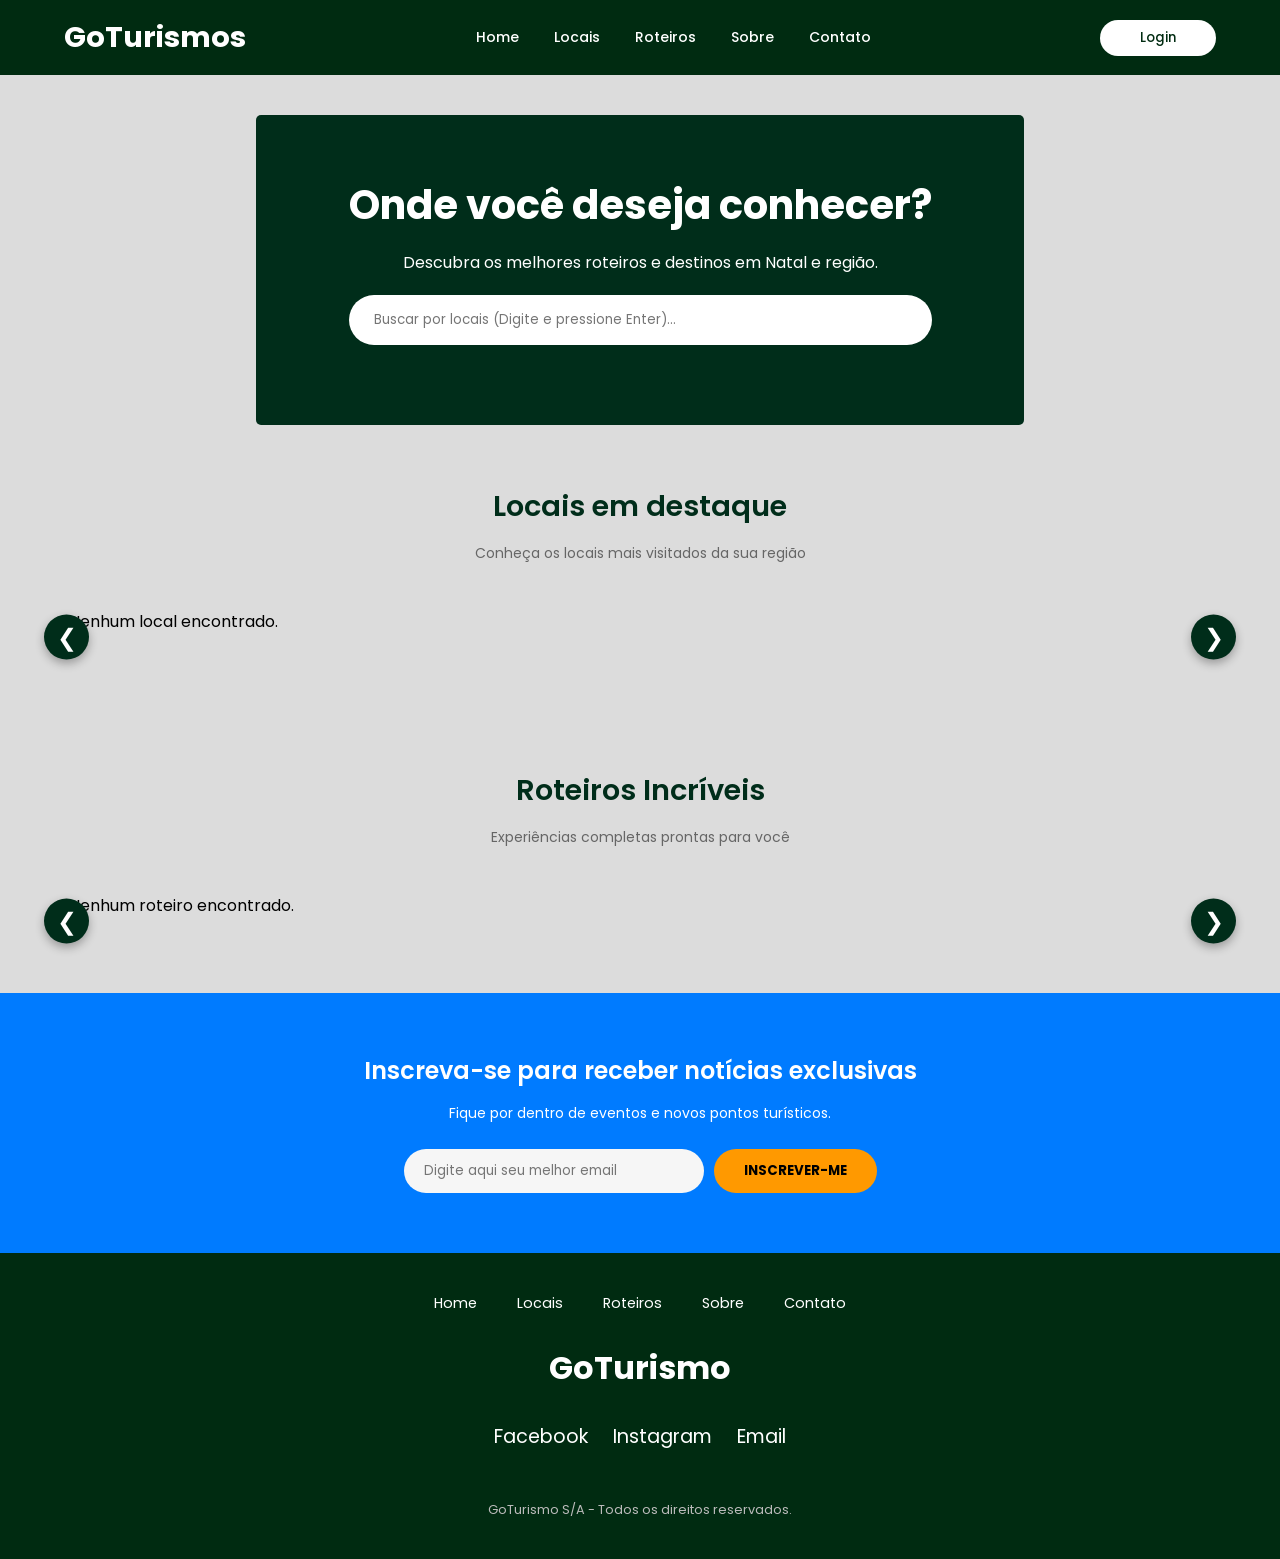
<file: index.html>
<!DOCTYPE html>
<html lang="pt-br">
<head>
    <meta charset="UTF-8">
    <meta name="viewport" content="width=device-width, initial-scale=1.0">
    <title>GoTurismo - Natal</title>
    
    <link rel="stylesheet" href="css/global.css">
    <link rel="stylesheet" href="css/components.css">
    <link rel="stylesheet" href="css/home.css">
    <link rel="stylesheet" href="css/local.css">
    <link rel="stylesheet" href="css/pages.css">
    
    <link href="https://fonts.googleapis.com/css2?family=Poppins:wght@300;400;500;600;700&display=swap" rel="stylesheet">
</head>
<body>
    <div id="header-placeholder"></div>
    <main id="content"></main>
    <div id="footer-placeholder"></div>

    <script src="js/api.js"></script>
    <script src="js/router.js"></script>

    <script src="js/home.js"></script>
    <script src="js/locais.js"></script>
    <script src="js/roteiros.js"></script>
    <script src="js/busca.js"></script>
    
    <script src="js/auth.js"></script>
    <script src="js/main.js"></script>
</body>
</html>
</file>
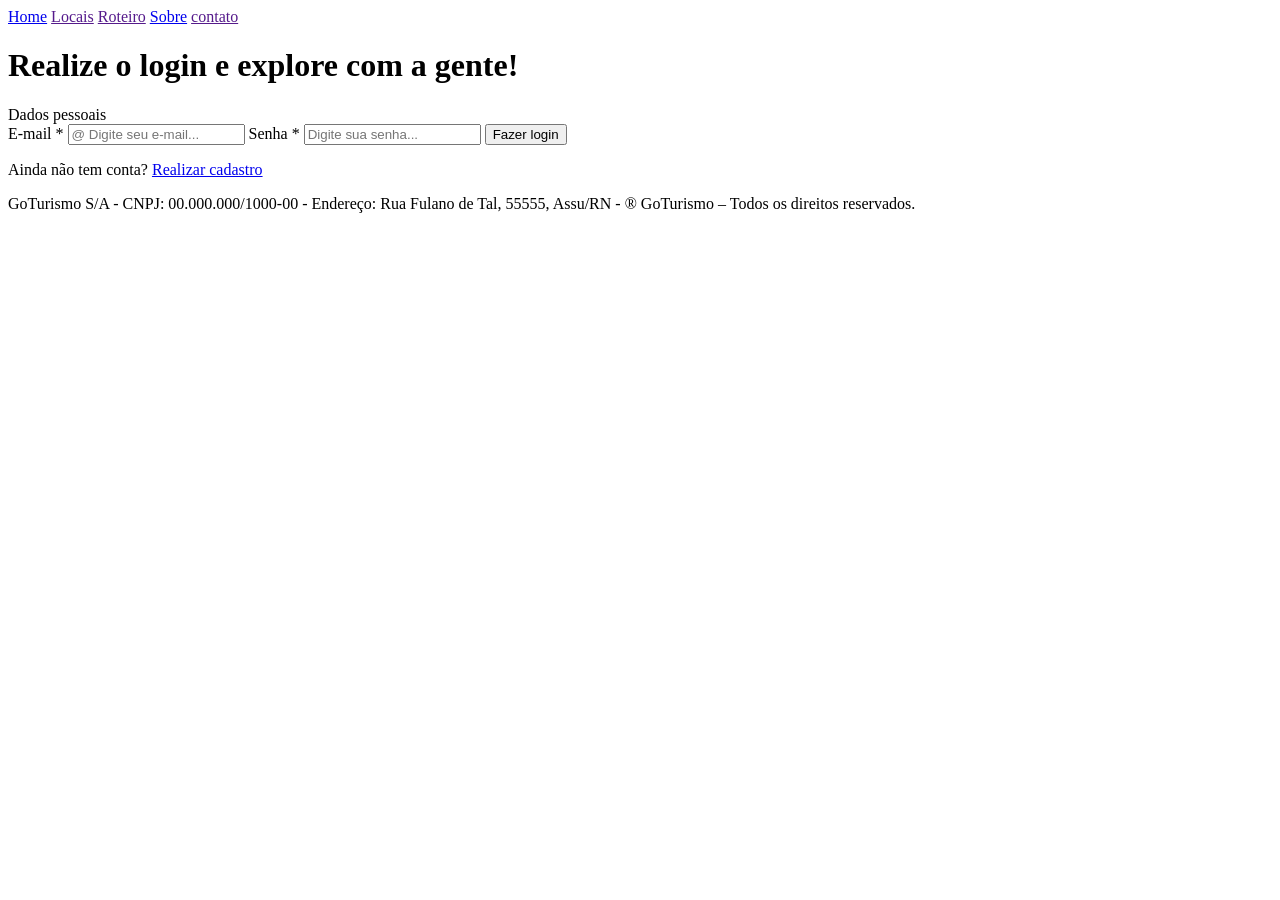
<file: login.html>
<!DOCTYPE html>
<html lang="pt-br">

<head>
    <meta charset="UTF-8">

    <title> </title>
    <link rel="stylesheet" href="">
</head>

<body>
    <header>
        <nav>
            <a href="index.html">Home</a>
            <a href="">Locais</a>
            <a href="">Roteiro</a>
            <a href="sobre.html">Sobre</a>
            <a href="">contato</a>
        </nav>

    </header>
    <div>
        <h1>Realize o login e explore com a gente!</h1>
        Dados pessoais

        <form action="">
            <label for="">E-mail *</label>
            <input type="email" placeholder="@ Digite seu e-mail...">

            <label for="">Senha *</label>
            <input type="password" placeholder="Digite sua senha...">
            <button type="submit">Fazer login</button>
        </form>
        <p>Ainda não tem conta? <a href="cadastro-usuario.html">Realizar cadastro</a> </p>
    </div>
    <footer>
        <p>GoTurismo S/A - CNPJ: 00.000.000/1000-00 - Endereço: Rua Fulano de Tal, 55555, Assu/RN -  ® GoTurismo – Todos os direitos reservados.</p>
    </footer>
</body>

</html>
</file>
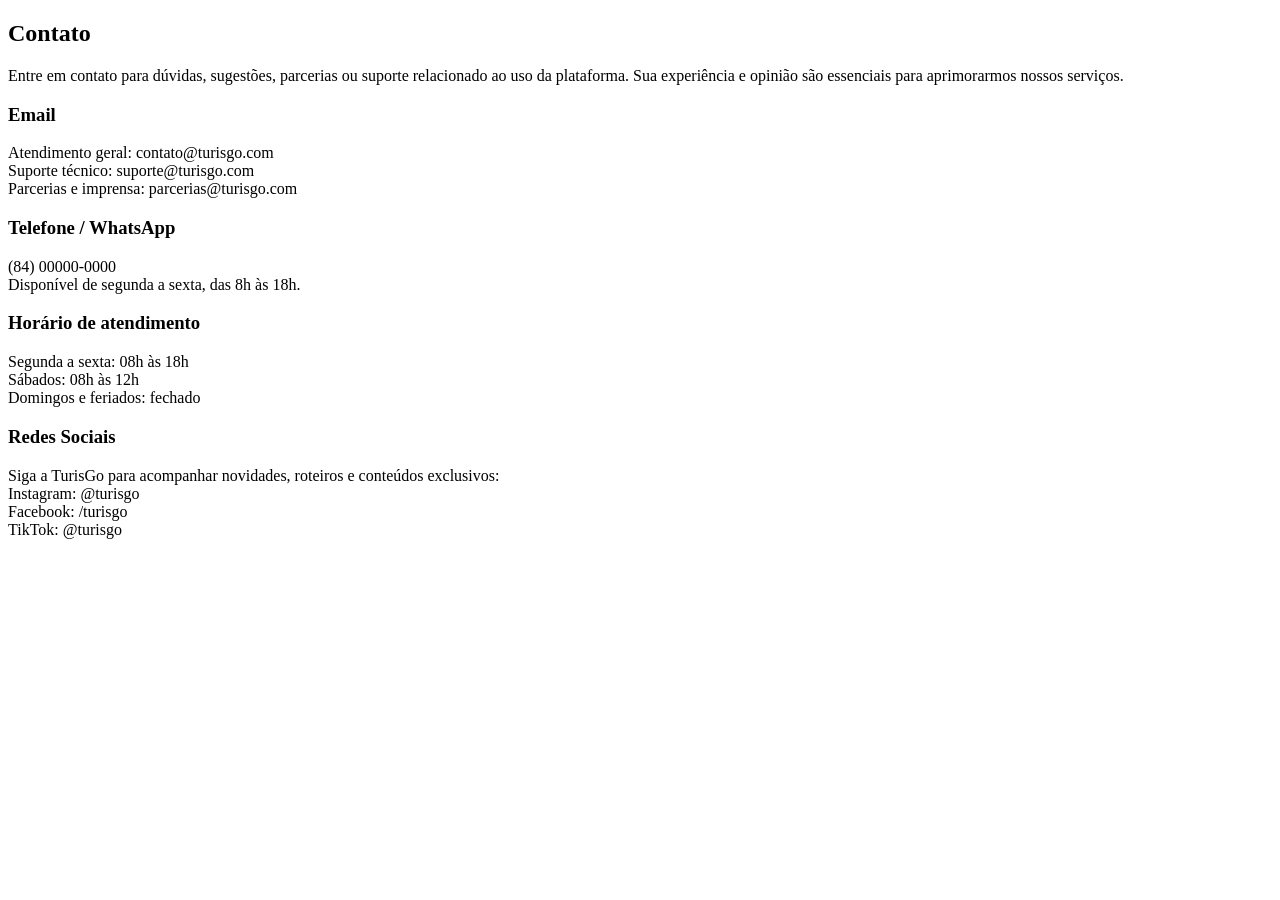
<file: html/pages/contato.html>
<!DOCTYPE html>
<html lang="pt-br">
<head>
  <meta charset="UTF-8">
  <title>Login - GoTurismos</title>
</head>

<body>

<main>
  <section>

    <div class="topo-verde">
        <h1>Contato</h1>
        <p>Entre em contato para dúvidas, sugestões, parcerias ou suporte relacionado ao uso da plataforma. Sua experiência e opinião são essenciais para aprimorarmos nossos serviços.</p>
    </div>

    <div class="conteudo">

        <h3>Email</h3>
        <p> Atendimento geral: contato@turisgo.com<br>
        Suporte técnico: suporte@turisgo.com<br>
        Parcerias e imprensa: parcerias@turisgo.com</p>
        
        <h3>Telefone / WhatsApp</h3>
        <p> (84) 00000-0000 <br>
        Disponível de segunda a sexta, das 8h às 18h.</p>

        <h3>Horário de atendimento</h3>
        <p>Segunda a sexta: 08h às 18h<br>
        Sábados: 08h às 12h<br>
        Domingos e feriados: fechado</p>

        <h3>Redes Sociais</h3>
        <p>Siga a TurisGo para acompanhar novidades, roteiros e conteúdos exclusivos:<br>
        Instagram: @turisgo<br>
        Facebook: /turisgo<br>
        TikTok: @turisgo</p>
    </div>
    
  </section>
</main>

</body>
</html>
</file>
<file: css/global.css>
:root {
    --green-dark: #002d1a;
    --green-light: #004d2c;
    --orange: #ff9900;
    --white: #ffffff;
}

* {
    margin: 0;
    padding: 0;
    box-sizing: border-box;
    font-family: 'Poppins', sans-serif;
}

html, body {
    height: 100%;
    margin: 0;
}

body {
    display: flex;
    flex-direction: column;
    min-height: 100vh;
    background-color: #dcdcdc;
}

main, .content {
    flex: 1;
}

main {
    display: flex;
    justify-content: center;
    padding: 60px 20px;
}

#content {
    padding: 0px 0px;
    display: flex;
    flex-direction: column;
    width: 100%;
    flex: 1;
    gap: 0;
}

section {
    width: 1000px;
}

section > h1 {
    color: #0b3d1f;
    margin-bottom: 20px;
    font-weight: 1000;
}

section > h2 {
    font-weight: 600;
}

section > h3 {
    margin-bottom: 20px;
    font-weight: 500;
}

section > p {
    margin-top: 15px;
    font-size: 14px;
}
</file>
<file: css/components.css>
form {
    display: flex;
    flex-direction: column;
    gap: 10px;
    text-align: left;
}

input {
    padding: 12px;
    border-radius: 20px;
    border: none;
    background-color: #F6F6F6;
}

button {
    margin-top: 15px;
    padding: 12px;
    border-radius: 20px;
    border: none;
    background-color: #0b3d1f;
    color: white;
    cursor: pointer;
    font-weight: 500;
}

.btn-orange {
    background-color: #ff9900;
    color: #000;
    border: none;
    padding: 12px 30px;
    border-radius: 25px;
    font-weight: 700;
    cursor: pointer;
    text-transform: uppercase;
    margin-top: 0;
}

header {
    display: flex;
    justify-content: space-between;
    align-items: center;
    padding: 1rem 5%;
    background-color: #002B11;
}

header > div {
    display: flex;
    justify-content: space-between;
    align-items: center;
    max-width: 1200px;
    margin: 0 auto;
    width: 100%;
}

header h2 {
    color: white;
    font-weight: 600;
}

.logo {
    color: white;
    margin: 0;
}

nav {
    display: flex;
    gap: 50px;
    align-items: center;
}

nav a {
    color: white;
    text-decoration: none;
    font-size: 14px;
}

.header-nav {
    display: flex;
    align-items: center;
    gap: 35px;
}

.header-nav a {
    text-decoration: none;
    color: white;
    font-weight: 500;
}

.login {
    background-color: #ffffff;
    color: black;
    padding: 6px 40px;
    border-radius: 20px;
}

.btn-login {
    margin-top: 0;
    background-color: white !important;
    color: #002B11 !important;
    padding: 8px 40px;
    border-radius: 20px;
    transition: background-color 0.3s ease;
    cursor: pointer;
}

.btn-login:hover {
    background-color: #f0f0f0 !important;
}

footer {
    background-color: #0b3d1f;
    color: white;
    text-align: center;
    padding: 40px 20px;
}

footer > nav {
    display: flex;
    justify-content: center;
    align-items: center;
    gap: 20px;
    width: 100%;
}

footer > nav a {
    margin: 0 10px;
    color: white;
    text-decoration: none;
}

footer > h2 {
    margin: 10px 0;
    font-weight: 600;
}

footer > p {
    font-size: 12px;
    margin-top: 10px;
}

.main-footer {
    background-color: #002B11;
    color: white;
    display: flex;
    flex-direction: column;
    align-items: center;
    padding: 40px 20px;
    gap: 30px;
}

.footer-nav {
    display: flex;
    justify-content: center;
    gap: 20px;
    flex-wrap: wrap;
}

.footer-nav a {
    color: white;
    text-decoration: none;
    font-size: 0.9rem;
}

.footer-brand h1 {
    font-size: 2rem;
    margin: 0;
    font-weight: bold;
}

.footer-social {
    display: flex;
    justify-content: center;
    gap: 25px;
}

.footer-social a {
    color: white;
    text-decoration: none;
    font-size: 1.2rem;
}

.footer-info {
    text-align: center;
    max-width: 1000px;
    padding-top: 20px;
    width: 100%;
}

.footer-info p {
    font-size: 0.8rem;
    color: #bbb;
    margin: 0;
}

@media (max-width: 768px) {
    header > div {
        flex-direction: column;
        gap: 15px;
    }

    .header-nav {
        flex-wrap: wrap;
        justify-content: center;
        gap: 15px;
    }

    .btn-login {
        padding: 6px 20px;
    }
}

/* Breadcrumbs */
.breadcrumb {
    padding: 15px 5%;
    font-size: 0.9rem;
    color: #666;
    display: flex;
    align-items: center;
    gap: 10px;
    width: 100%;
    max-width: 1200px;
    margin: 0 auto;
    background-color: #f5f5f5;
}

.breadcrumb a {
    color: var(--green-dark);
    text-decoration: none;
    font-weight: 500;
    transition: color 0.3s;
}

.breadcrumb a:hover {
    color: var(--orange);
    text-decoration: underline;
}

.breadcrumb .separator {
    color: #aaa;
    font-size: 0.8rem;
}

.breadcrumb .current {
    color: #555;
    font-weight: 600;
}

.logo-header {
    color: white;
    font-size: 1.8rem;
    font-weight: bold;
    text-decoration: none;
}

.user-greeting {
    color: white;
    margin-right: 15px;
    font-weight: bold;
}

.btn-outline {
    background: transparent;
    border: 1px solid white;
}

.link-novo-local {
    color: var(--orange);
    font-weight: bold;
}
</file>
<file: css/home.css>
.hero {
    background-color: #002d1a;
    color: white;
    padding: 60px 0px;
    width: 60%;
    margin: auto;
    border-radius: 5px;
    text-align: center;
    display: flex;
    flex-direction: column;
    align-items: center;
    margin-top: 40px;
}

.hero h1 {
    font-size: 2.5rem;
    font-weight: 700;
    margin-bottom: 15px;
}

.search-bar {
    width: 100%;
    max-width: 600px;
    margin: 20px 0;
}

.search-bar input {
    width: 100%;
    padding: 15px 25px;
    border-radius: 30px;
    border: none;
    font-family: 'Poppins', sans-serif;
    background-color: white;
}

.categories {
    margin-top: 10px;
}

.category-buttons {
    display: flex;
    gap: 10px;
    margin-top: 10px;
    justify-content: center;
}

.category-buttons button {
    background: transparent;
    border: 1px solid white;
    color: #002d1a;
    padding: 8px 18px;
    border-radius: 20px;
    cursor: pointer;
    transition: 0.3s;
    background-color: white;
    margin-top: 0;
}

.category-buttons button:hover {
    background: #002d1a;
    color: white;
}

.section-container {
    padding: 60px 5%;
    text-align: center;
    margin: auto;
    width: 100%;
}

.section-container h2 {
    color: #002d1a;
    font-size: 1.8rem;
    margin-bottom: 5px;
}

.section-subtitle {
    color: #666;
    margin-bottom: 30px;
}

/* Carrossel Home */
.carousel-wrapper {
    position: relative;
    display: flex;
    align-items: center;
    width: 100%;
    max-width: 1200px;
    margin: 0 auto;
}

.carousel-btn {
    position: absolute;
    top: 50%;
    transform: translateY(-50%);
    background-color: var(--green-dark);
    color: white;
    border: none;
    width: 45px;
    height: 45px;
    border-radius: 50%;
    font-size: 1.5rem;
    cursor: pointer;
    z-index: 10;
    box-shadow: 0 4px 10px rgba(0,0,0,0.3);
    display: flex;
    justify-content: center;
    align-items: center;
    transition: background-color 0.3s, transform 0.2s;
}

.carousel-btn:hover {
    background-color: var(--orange);
    transform: translateY(-50%) scale(1.1);
}

.left-btn {
    left: -20px;
}

.right-btn {
    right: -20px;
}

.carousel-container {
    display: flex;
    gap: 20px;
    overflow-x: auto;
    scroll-behavior: smooth;
    padding: 15px 5px;
    width: 100%;
    scrollbar-width: none;
    -ms-overflow-style: none;
}

.carousel-container::-webkit-scrollbar {
    display: none;
}

/* Cards */
.card-featured {
    flex: 0 0 280px;
    height: 450px;
    border-radius: 20px;
    background-size: cover;
    background-position: center;
    display: flex;
    align-items: flex-end;
    overflow: hidden;
    position: relative;
    cursor: pointer; 
    transition: transform 0.2s ease;
}

.card-featured:hover {
    transform: scale(1.02);
}

.card-overlay {
    background: linear-gradient(transparent, rgba(0,0,0,0.8));
    color: white;
    padding: 20px;
    width: 100%;
    text-align: left;
}

.card-roteiro {
    flex: 0 0 320px;
    background-color: white;
    border-radius: 20px;
    padding: 25px;
    text-align: left;
    display: flex;
    flex-direction: column;
    gap: 15px;
    box-shadow: 0 4px 10px rgba(0,0,0,0.05);
    border: 1px solid #eee;
    cursor: pointer;
    transition: transform 0.2s ease;
}

.card-roteiro:hover {
    transform: translateY(-5px);
}

.card-roteiro h3 {
    color: var(--green-dark);
    margin: 0;
    font-size: 1.3rem;
}

.card-roteiro p {
    color: #666;
    font-size: 0.9rem;
    flex-grow: 1;
}

.tag-duracao {
    background-color: var(--orange);
    color: black;
    padding: 5px 12px;
    border-radius: 15px;
    font-size: 0.8rem;
    font-weight: 700;
    display: inline-block;
}

.btn-roteiro {
    background-color: transparent;
    color: var(--green-dark);
    border: 2px solid var(--green-dark);
    padding: 10px;
    border-radius: 20px;
    cursor: pointer;
    font-weight: 600;
    transition: background-color 0.3s, color 0.3s;
    margin-top: auto;
}

.btn-roteiro:hover {
    background-color: var(--green-dark);
    color: white;
}

.newsletter {
    background-color: #007bff;
    color: white;
    padding: 60px 20px;
    text-align: center;
    width: 100%;
}

.newsletter-form {
    display: flex;
    justify-content: center;
    gap: 10px;
    margin-top: 25px;
    flex-wrap: wrap;
}

.newsletter-form input {
    padding: 12px 20px;
    border-radius: 25px;
    border: none;
    width: 300px;
    margin-top: 0;
}

@media (max-width: 768px) {
    .hero {
        width: 95%;
        padding: 40px 15px;
    }

    .hero h1 {
        font-size: 1.8rem;
    }

    .search-bar {
        width: 90%;
    }

    .category-buttons {
        flex-wrap: wrap; 
        justify-content: center;
    }
    
    .category-buttons button {
        flex: 1 1 calc(50% - 10px);
        min-width: 120px;
    }

    .carousel-btn {
        display: none;
    }
}
</file>
<file: css/local.css>
.local-details-container {
    display: flex;
    flex-direction: column;
    align-items: center;
    width: 100%;
    background-color: #f5f5f5;
}

.local-banner {
    width: 100%;
    height: 350px;
    background-color: #ccc;
    background-size: cover;
    background-position: center;
}

.local-content-card {
    width: 90%;
    max-width: 1000px;
    background-color: white;
    border-radius: 20px;
    padding: 40px;
    
    margin-top: -80px; 
    margin-bottom: 60px;
    margin-left: auto; 
    margin-right: auto;
    
    box-shadow: 0 4px 20px rgba(0,0,0,0.1);
}

.local-header-info h1 {
    color: var(--green-dark);
    font-size: 2.2rem;
    margin-bottom: 10px;
}

.local-description {
    color: #555;
    font-size: 1rem;
    line-height: 1.5;
    margin-bottom: 15px;
}

.local-meta {
    display: flex;
    gap: 20px;
    align-items: center;
    color: #666;
    font-size: 0.9rem;
    margin-bottom: 20px;
    flex-wrap: wrap;
}

.local-stars {
    color: var(--orange);
    letter-spacing: 2px;
}

.btn-seguir {
    background-color: var(--green-dark);
    color: white;
    border: none;
    padding: 10px 30px;
    border-radius: 20px;
    font-weight: 600;
    cursor: pointer;
    margin-bottom: 30px;
}

.local-tabs {
    display: flex;
    gap: 15px;
    border-bottom: 2px solid #eee;
    padding-bottom: 15px;
    margin-bottom: 30px;
    overflow-x: auto;
    white-space: nowrap;
}

.tab-btn {
    background: #f0f0f0;
    border: none;
    padding: 8px 20px;
    border-radius: 20px;
    font-weight: 600;
    color: #555;
    cursor: pointer;
    margin: 0;
}

.tab-btn.active {
    background: transparent;
    border: 2px solid #ccc;
}

.local-section h3 {
    color: var(--green-dark);
    margin-bottom: 15px;
    font-size: 1.4rem;
}

.local-section p {
    color: #444;
    line-height: 1.6;
    text-align: justify;
}

.itinerario-list {
    display: flex;
    flex-direction: column;
    gap: 15px;
    margin-top: 20px;
}

.itinerario-item {
    display: flex;
    align-items: center;
    gap: 15px;
    background: #f9f9f9;
    padding: 15px;
    border-radius: 10px;
    border-left: 4px solid var(--orange);
    transition: transform 0.2s;
    cursor: pointer;
}

.itinerario-item:hover {
    transform: translateX(5px);
    background: #f0f0f0;
}

.itinerario-item-img {
    width: 70px;
    height: 70px;
    border-radius: 10px;
    object-fit: cover;
    background-color: #ccc;
}

.itinerario-item-info {
    flex: 1;
}

.itinerario-item-info h4 {
    color: var(--green-dark);
    margin-bottom: 5px;
    font-size: 1.1rem;
}

.itinerario-item-info p {
    font-size: 0.85rem;
    color: #666;
    margin: 0;
    line-height: 1.4;
}
</file>
<file: css/pages.css>
.topo-verde {
    background-color: #0b3d1f;
    color: white;
    text-align: center;
    padding: 40px 20px;
    border-radius: 10px;
}

.topo-verde h1 {
    font-size: 36px;
    margin-bottom: 10px;
    font-weight: 600;
}

.topo-verde p {
    font-size: 16px;
    opacity: 0.9;
}

.conteudo {
    padding: 30px;
    text-align: left;
    max-width: 700px;
    margin: 0 auto;
}

.conteudo p {
    font-size: 16px;
    line-height: 1.7;
    color: #333;
    margin-bottom: 18px;
    text-align: justify;
}

.conteudo-largo {
    padding: 40px 5%;
    max-width: 1200px;
    margin: 0 auto;
    width: 100%;
}

.grid-locais {
    display: grid;
    grid-template-columns: repeat(auto-fill, minmax(280px, 1fr));
    gap: 30px;
    justify-content: center;
}

.grid-locais .card-featured {
    flex: none; 
    max-width: 100%; 
    scroll-snap-align: none;
}

.topo-sem-margem {
    border-top-left-radius: 0;
    border-top-right-radius: 0;
    margin-top: 0;
}

.page-container {
    background-color: #f5f5f5;
}

/* Auth e formulários */
.auth-container {
    display: flex;
    flex-direction: column;
    align-items: center;
    padding: 80px 5%;
}

.auth-card {
    background: white;
    padding: 40px;
    border-radius: 20px;
    width: 100%;
    max-width: 400px;
    box-shadow: 0 4px 20px rgba(0,0,0,0.08);
}

.auth-title {
    color: var(--green-dark);
    margin-bottom: 20px;
    text-align: center;
}

.auth-subtitle {
    color: #666;
    margin-bottom: 30px;
    text-align: center;
}

.auth-form {
    display: flex;
    flex-direction: column;
    gap: 15px;
}

.form-input {
    padding: 12px;
    border-radius: 8px;
    border: 1px solid #ddd;
    font-family: 'Poppins', sans-serif;
    font-size: 1rem;
}

.btn-full {
    width: 100%;
    padding: 12px;
    border: none;
    border-radius: 8px;
    cursor: pointer;
    font-weight: bold;
}

.auth-footer {
    text-align: center;
    margin-top: 20px;
    font-size: 0.9rem;
    color: #666;
}

.auth-link {
    color: var(--green-dark);
    font-weight: bold;
    text-decoration: none;
}

.auth-link:hover {
    text-decoration: underline;
}

.form-page-header {
    max-width: 800px;
    width: 100%;
    text-align: left;
}

.form-page-header .auth-title, 
.form-page-header .auth-subtitle {
    text-align: left;
}

.form-large {
    background: white;
    padding: 30px;
    border-radius: 20px;
    box-shadow: 0 4px 15px rgba(0,0,0,0.05);
    max-width: 800px;
    width: 100%;
}

.textarea-large {
    height: 120px;
    resize: vertical;
}

.btn-large {
    padding: 15px;
    font-size: 1.1rem;
    margin-top: 10px;
}
</file>
